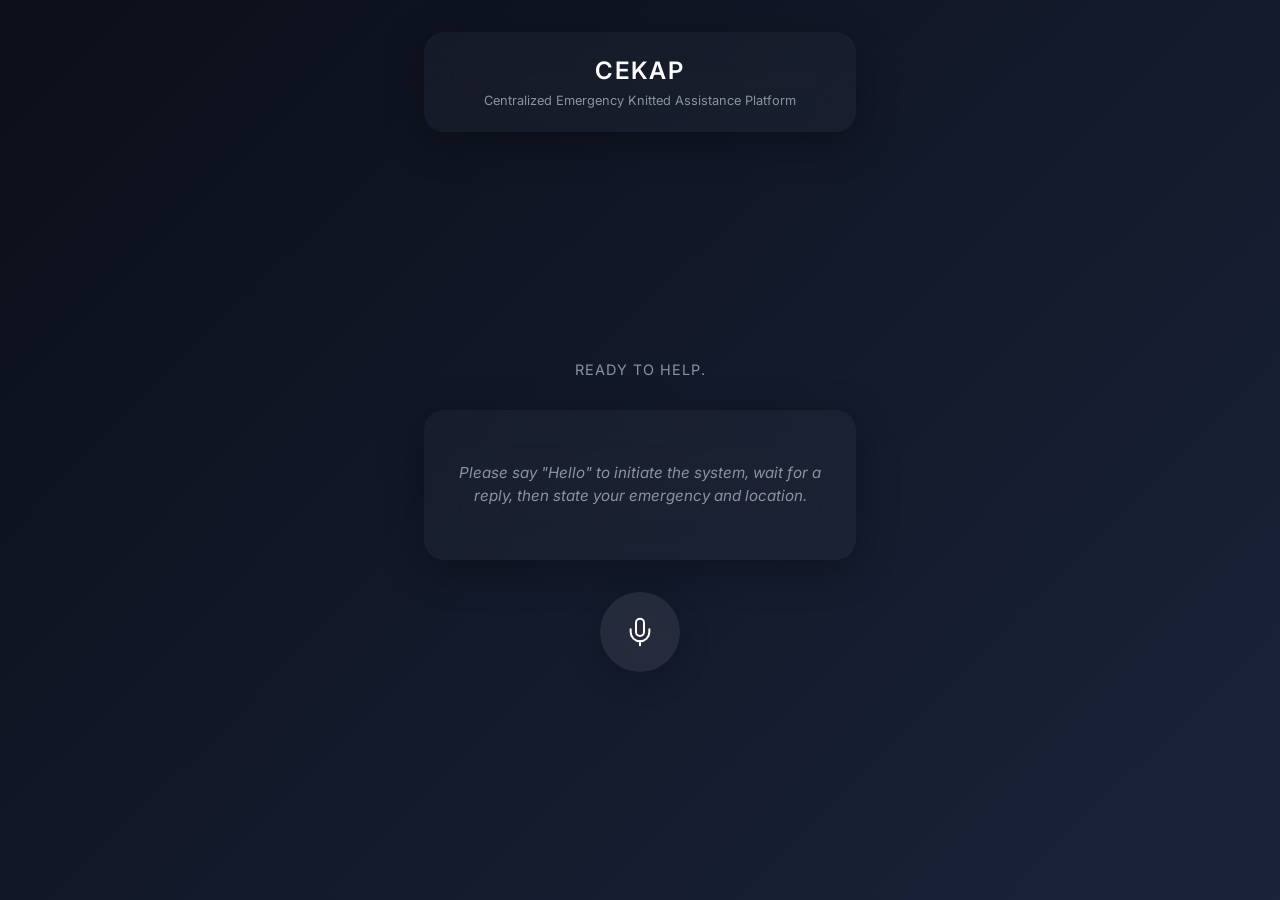
<file: frontend-pwa/index.html>
<!DOCTYPE html>
<html lang="ms">
<head>
    <meta charset="UTF-8">
    <meta name="viewport" content="width=device-width, initial-scale=1.0, maximum-scale=1.0, user-scalable=no">
    <title>CEKAP - Emergency Helpline</title>
    <link rel="stylesheet" href="style.css">
    <link rel="manifest" href="manifest.json">
    <link href="https://fonts.googleapis.com/css2?family=Inter:wght@300;400;600&display=swap" rel="stylesheet">
</head>
<body>
    <div class="app-container">
        <header class="glass-header">
            <h1>CEKAP</h1>
            <p>Centralized Emergency Knitted Assistance Platform</p>
        </header>

        <main class="interaction-area">
            <div class="status-indicator" id="statusText">Ready to help.</div>
            
            <div class="glass-panel text-display">
                <p id="transcriptOutput" class="placeholder-text">Please say "Hello" to initiate the system, wait for a reply, then state your emergency and location.</p>
            </div>

            <button id="micButton" class="mic-btn liquid-btn">
                <svg viewBox="0 0 24 24" width="32" height="32" stroke="currentColor" stroke-width="1.5" fill="none" stroke-linecap="round" stroke-linejoin="round">
                    <path d="M12 2a3 3 0 0 0-3 3v7a3 3 0 0 0 6 0V5a3 3 0 0 0-3-3Z"></path>
                    <path d="M19 10v2a7 7 0 0 1-14 0v-2"></path>
                    <line x1="12" y1="19" x2="12" y2="22"></line>
                </svg>
            </button>
        </main>
    </div>
    <script src="app.js"></script>
</body>
</html>
</file>
<file: frontend-pwa/style.css>
:root {
    --bg-dark: #0B0F19;
    --bg-accent: #1A233A;
    --text-primary: #FFFFFF;
    --text-secondary: #8B949E;
    --danger-red: #FF4D4D;
    --active-green: #238636;
}

* {
    margin: 0;
    padding: 0;
    box-sizing: border-box;
    font-family: 'Inter', sans-serif;
    -webkit-tap-highlight-color: transparent;
}

body {
    background: linear-gradient(135deg, var(--bg-dark), var(--bg-accent));
    color: var(--text-primary);
    min-height: 100vh;
    display: flex;
    justify-content: center;
    align-items: center;
    overflow: hidden;
}

.app-container {
    width: 100%;
    max-width: 480px;
    height: 100vh;
    display: flex;
    flex-direction: column;
    padding: 2rem 1.5rem;
    position: relative;
    z-index: 1;
}

/* Kesan Kaca (Glassmorphism) Tanpa Sempadan */
.glass-header, .glass-panel {
    background: rgba(255, 255, 255, 0.03);
    backdrop-filter: blur(20px);
    -webkit-backdrop-filter: blur(20px);
    border: none; /* Buang border untuk rupa lebih realistik */
    border-radius: 20px;
    box-shadow: 0 10px 40px rgba(0, 0, 0, 0.3);
}

.glass-header {
    padding: 1.5rem;
    text-align: center;
    margin-bottom: 2rem;
}

.glass-header h1 {
    font-size: 1.5rem;
    font-weight: 600;
    letter-spacing: 2px;
}

.glass-header p {
    font-size: 0.8rem;
    color: var(--text-secondary);
    margin-top: 0.5rem;
}

.interaction-area {
    flex: 1;
    display: flex;
    flex-direction: column;
    align-items: center;
    justify-content: center;
    gap: 2rem;
}

.status-indicator {
    font-size: 0.9rem;
    color: var(--text-secondary);
    text-transform: uppercase;
    letter-spacing: 1px;
    transition: color 0.3s ease;
}

.text-display {
    width: 100%;
    min-height: 150px;
    padding: 1.5rem;
    display: flex;
    align-items: center;
    justify-content: center;
    text-align: center;
}

.placeholder-text {
    color: var(--text-secondary);
    font-style: italic;
    font-size: 0.95rem;
    line-height: 1.5;
}

.liquid-btn {
    width: 80px;
    height: 80px;
    border-radius: 50%;
    border: none;
    background: rgba(255, 255, 255, 0.08);
    color: var(--text-primary);
    cursor: pointer;
    backdrop-filter: blur(10px);
    box-shadow: 0 8px 32px rgba(0, 0, 0, 0.2);
    display: flex;
    justify-content: center;
    align-items: center;
    transition: all 0.4s cubic-bezier(0.175, 0.885, 0.32, 1.275);
}

.liquid-btn:active {
    transform: scale(0.9);
}

.liquid-btn.listening {
    background: rgba(255, 77, 77, 0.2);
    box-shadow: 0 0 30px rgba(255, 77, 77, 0.4);
    animation: pulse 2s infinite;
}

@keyframes pulse {
    0% { box-shadow: 0 0 0 0 rgba(255, 77, 77, 0.4); }
    70% { box-shadow: 0 0 0 20px rgba(255, 77, 77, 0); }
    100% { box-shadow: 0 0 0 0 rgba(255, 77, 77, 0); }
}
</file>
